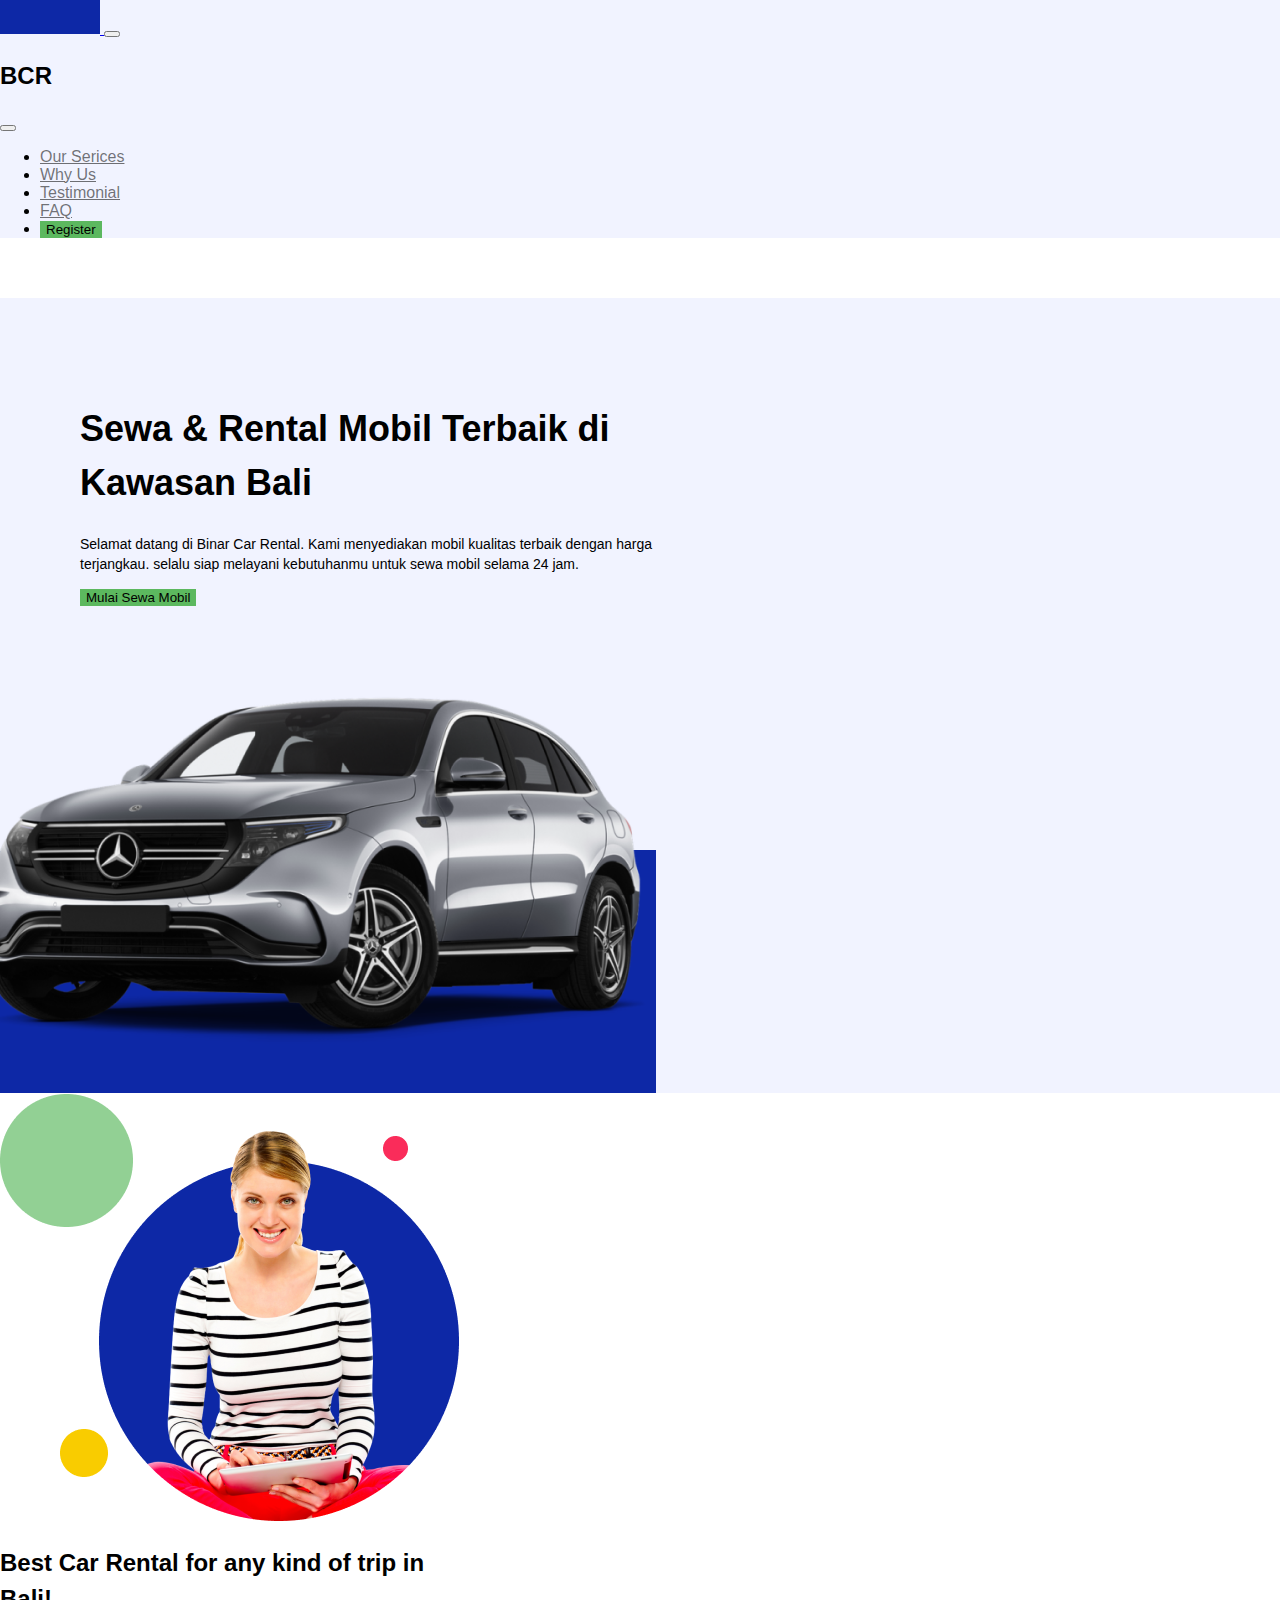
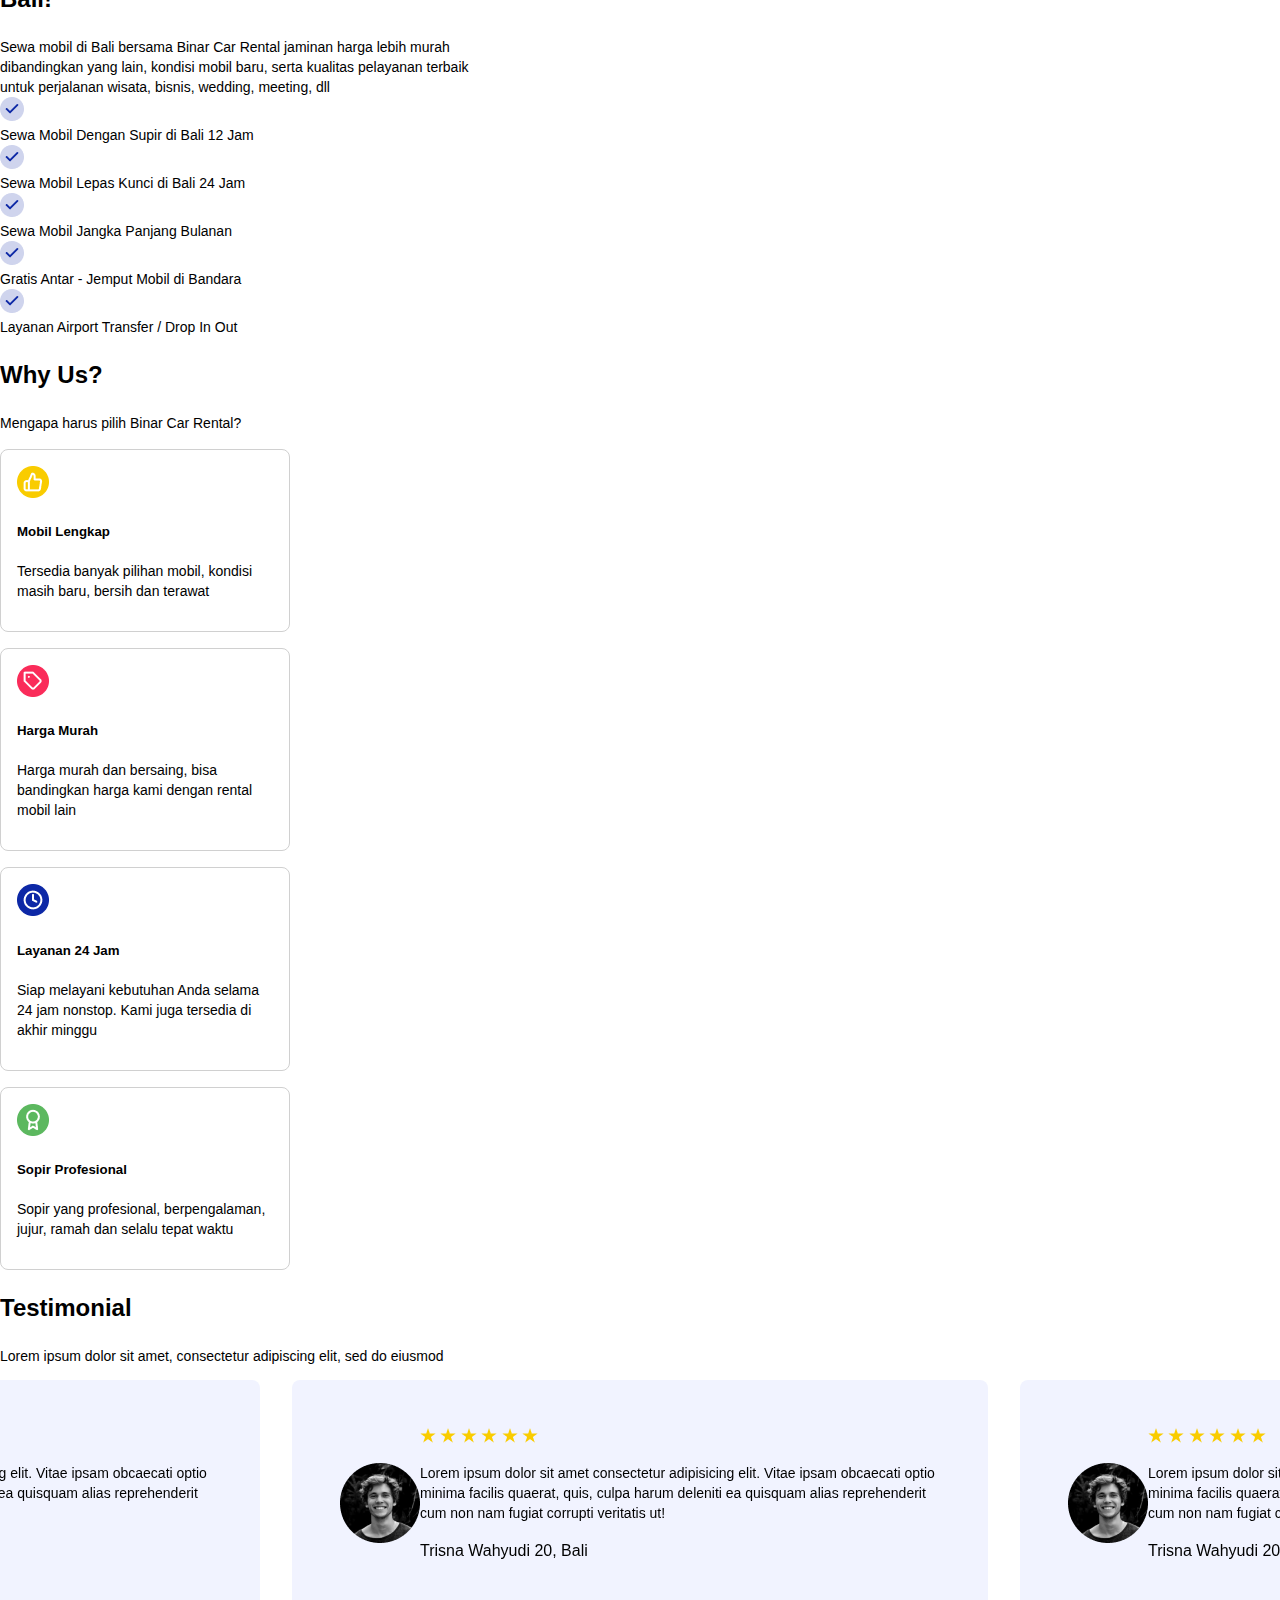
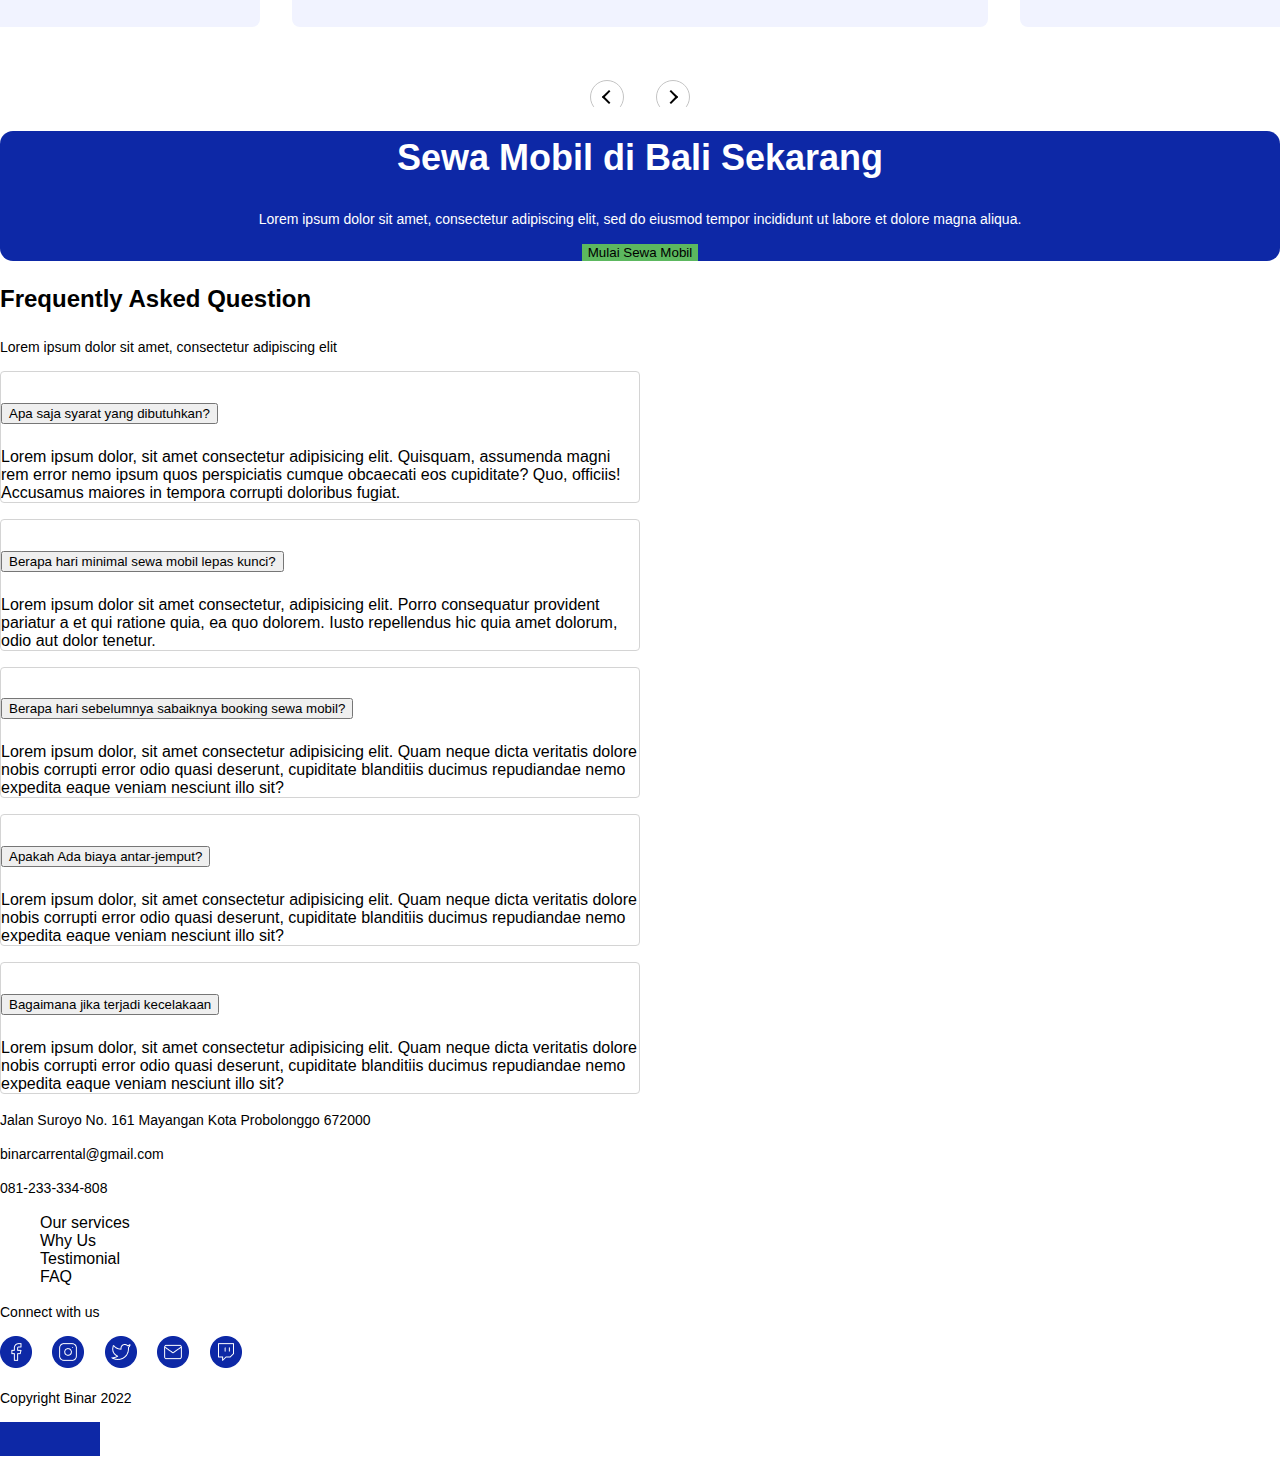
<file: index.html>
<!DOCTYPE html>
<html lang="en">
    <head>
        <meta charset="UTF-8" />
        <meta http-equiv="X-UA-Compatible" content="IE=edge" />
        <meta name="viewport" content="width=device-width, initial-scale=1.0" />
        <title>Landing Page | Binar Academy FSW</title>

        <!-- bootstrap css bundle -->
        <link href="https://cdn.jsdelivr.net/npm/bootstrap@5.2.0/dist/css/bootstrap.min.css" rel="stylesheet" integrity="sha384-gH2yIJqKdNHPEq0n4Mqa/HGKIhSkIHeL5AyhkYV8i59U5AR6csBvApHHNl/vI1Bx" crossorigin="anonymous" />

        <!-- swipper js css bundle -->
        <link rel="stylesheet" href="css/swiper-bundle.min.css" />
        <link rel="stylesheet" href="css/style.css" />
    </head>

    <body>
        <!-- navbar section -->
        <header id="home" style="background-color: #f1f3ff">
            <div class="container-md">
                <nav class="navbar navbar-expand-md navbar-light fixed-top" style="background-color: #f1f3ff">
                    <div class="container-fluid">
                        <a class="navbar-brand" href="#home"> <img src="assets/img/logo.png" alt="Company-Logo" /> </a>
                        <button class="navbar-toggler" type="button" data-bs-toggle="offcanvas" data-bs-target="#offcanvasWithBothOptions" aria-controls="navbarNav">
                            <span class="navbar-toggler-icon"></span>
                        </button>
                        <div class="collapse navbar-collapse offcanvas offcanvas-end" data-bs-scroll="true" id="offcanvasWithBothOptions" tabindex="-1" id="navbarNav">
                            <div class="offcanvas-header w-100 align-items-center">
                                <h2 class="mb-0">BCR</h2>
                                <button type="button" class="btn-close text-reset" data-bs-dismiss="offcanvas" aria-label="Close"></button>
                            </div>
                            <ul class="navbar-nav">
                                <li class="nav-item">
                                    <a class="nav-link" href="#our-services">Our Serices</a>
                                </li>
                                <li class="nav-item">
                                    <a class="nav-link" href="#why-us">Why Us</a>
                                </li>
                                <li class="nav-item">
                                    <a class="nav-link" href="#testimonial">Testimonial</a>
                                </li>
                                <li class="nav-item">
                                    <a class="nav-link" href="#faq-section">FAQ</a>
                                </li>
                                <li>
                                    <button class="btn btn-success" type="submit" id="register-button">Register</button>
                                </li>
                            </ul>
                        </div>
                    </div>
                </nav>
            </div>
        </header>
        <!-- navbar section -->

        <!-- hero section -->
        <section id="hero-section">
            <div class="d-flex flex-column flex-lg-row" style="background-color: #f1f3ff; margin-top:60px;">
                <div class="hero-desc container-md">
                    <div class="hero-desc--text">
                        <h1>Sewa & Rental Mobil Terbaik di Kawasan Bali</h1>
                        <p>Selamat datang di Binar Car Rental. Kami menyediakan mobil kualitas terbaik dengan harga terjangkau. selalu siap melayani kebutuhanmu untuk sewa mobil selama 24 jam.</p>
                        <button class="btn btn-success">Mulai Sewa Mobil</button>
                    </div>
                </div>
                <div class="hero-ills">
                    <img src="/assets/img/img_car.png" alt="Hero-Image" class="img-fluid" />
                </div>
            </div>
        </section>
        <!-- hero section -->

        <!-- Our Services section -->
        <section id="our-services">
            <div class="container-md d-flex flex-lg-row flex-column align-items-center justify-content-around mt-5">
                <div class="why-us-img">
                    <img src="/assets/img/img_service.png" alt="Why Us Illustration" class="img-fluid" />
                </div>
                <div class="why-us-text my-5">
                    <h2>Best Car Rental for any kind of trip in Bali!</h2>
                    <p>Sewa mobil di Bali bersama Binar Car Rental jaminan harga lebih murah dibandingkan yang lain, kondisi mobil baru, serta kualitas pelayanan terbaik untuk perjalanan wisata, bisnis, wedding, meeting, dll</p>

                    <div class="mt-3">
                        <div class="d-flex align-items-center mt-3">
                            <img src="/assets/img/list-style.png" alt="list check" />
                            <p>Sewa Mobil Dengan Supir di Bali 12 Jam</p>
                        </div>

                        <div class="d-flex align-items-center mt-3">
                            <img src="/assets/img/list-style.png" alt="list check" />
                            <p>Sewa Mobil Lepas Kunci di Bali 24 Jam</p>
                        </div>

                        <div class="d-flex align-items-center mt-3">
                            <img src="/assets/img/list-style.png" alt="list check" />
                            <p>Sewa Mobil Jangka Panjang Bulanan</p>
                        </div>

                        <div class="d-flex align-items-center mt-3">
                            <img src="/assets/img/list-style.png" alt="list check" />
                            <p>Gratis Antar - Jemput Mobil di Bandara</p>
                        </div>

                        <div class="d-flex align-items-center mt-3">
                            <img src="/assets/img/list-style.png" alt="list check" />
                            <p>Layanan Airport Transfer / Drop In Out</p>
                        </div>
                    </div>
                </div>
            </div>
        </section>
        <!-- Our Services section -->

        <!-- Why Us section -->
        <section id="why-us">
            <div class="container-md my-5">
                <div class="contianer -md why-us--header">
                    <h2>Why Us?</h2>
                    <p>Mengapa harus pilih Binar Car Rental?</p>
                </div>
                <div class="cards-container d-flex flex-column flex-lg-row align-items-center justify-content-between">
                    <!-- cards -->
                    <div class="mycard">
                        <div class="card-body">
                            <img src="/assets/img/icons/icon_complete.png" alt="thumb-up-icon" class="mb-3" />
                            <h5 class="card-title mb-3 text-bold">Mobil Lengkap</h5>
                            <p class="card-text">Tersedia banyak pilihan mobil, kondisi masih baru, bersih dan terawat</p>
                        </div>
                    </div>
                    <!-- cards -->
                    <div class="mycard">
                        <div class="card-body">
                            <img src="/assets/img/icons/icon_price.png" alt="price-icon" class="mb-3" />
                            <h5 class="card-title mb-3 text-bold">Harga Murah</h5>
                            <p class="card-text">Harga murah dan bersaing, bisa bandingkan harga kami dengan rental mobil lain</p>
                        </div>
                    </div>
                    <!-- cards -->
                    <div class="mycard">
                        <div class="card-body">
                            <img src="/assets/img/icons/icon_24hrs.png" alt="time-icon" class="mb-3" />
                            <h5 class="card-title mb-3 text-bold">Layanan 24 Jam</h5>
                            <p class="card-text">Siap melayani kebutuhan Anda selama 24 jam nonstop. Kami juga tersedia di akhir minggu</p>
                        </div>
                    </div>
                    <!-- cards -->
                    <div class="mycard">
                        <div class="card-body">
                            <img src="/assets/img/icons/icon_professional.png" alt="profesional-icon" class="mb-3" />
                            <h5 class="card-title mb-3 text-bold">Sopir Profesional</h5>
                            <p class="card-text">Sopir yang profesional, berpengalaman, jujur, ramah dan selalu tepat waktu</p>
                        </div>
                    </div>
                </div>
            </div>
        </section>
        <!-- Why Us section -->

        <!-- Testimonial -->
        <section id="testimonial">
            <div class="testimonial-header text-center">
                <h2>Testimonial</h2>
                <p>Lorem ipsum dolor sit amet, consectetur adipiscing elit, sed do eiusmod</p>
            </div>
            <div class="carousel-container swiper">
                <div class="carouse-content">
                    <div class="card-wrapper swiper-wrapper">
                        <div class="carousel-card swiper-slide">
                            <div class="carousel-image">
                                <img src="/assets/img/testimoni_foto1.png" alt="testimonial user image" />
                            </div>
                            <div class="carousel-text ms-5">
                                <div class="rating-stars">
                                    <img src="/assets/img/Star.png" alt="Rating stars" />
                                    <img src="/assets/img/Star.png" alt="Rating stars" />
                                    <img src="/assets/img/Star.png" alt="Rating stars" />
                                    <img src="/assets/img/Star.png" alt="Rating stars" />
                                    <img src="/assets/img/Star.png" alt="Rating stars" />
                                    <img src="/assets/img/Star.png" alt="Rating stars" />
                                </div>
                                <div class="carousel-desc">
                                    <p>
                                        Lorem ipsum dolor sit amet consectetur adipisicing elit. Vitae ipsam obcaecati optio minima facilis quaerat, quis, culpa harum deleniti ea quisquam alias reprehenderit cum non nam fugiat corrupti
                                        veritatis ut!
                                    </p>
                                    <h3 class="username">Trisna Wahyudi 20, Bali</h3>
                                </div>
                            </div>
                        </div>
                        <div class="carousel-card swiper-slide">
                            <div class="carousel-image">
                                <img src="/assets/img/testimoni_foto1.png" alt="testimonial user image" />
                            </div>
                            <div class="carousel-text ms-5">
                                <div class="rating-stars">
                                    <img src="/assets/img/Star.png" alt="Rating stars" />
                                    <img src="/assets/img/Star.png" alt="Rating stars" />
                                    <img src="/assets/img/Star.png" alt="Rating stars" />
                                    <img src="/assets/img/Star.png" alt="Rating stars" />
                                    <img src="/assets/img/Star.png" alt="Rating stars" />
                                    <img src="/assets/img/Star.png" alt="Rating stars" />
                                </div>
                                <div class="carousel-desc">
                                    <p>
                                        Lorem ipsum dolor sit amet consectetur adipisicing elit. Vitae ipsam obcaecati optio minima facilis quaerat, quis, culpa harum deleniti ea quisquam alias reprehenderit cum non nam fugiat corrupti
                                        veritatis ut!
                                    </p>
                                    <h3 class="username">Trisna Wahyudi 20, Bali</h3>
                                </div>
                            </div>
                        </div>
                        <div class="carousel-card swiper-slide">
                            <div class="carousel-image">
                                <img src="/assets/img/testimoni_foto1.png" alt="testimonial user image" />
                            </div>
                            <div class="carousel-text ms-5">
                                <div class="rating-stars">
                                    <img src="/assets/img/Star.png" alt="Rating stars" />
                                    <img src="/assets/img/Star.png" alt="Rating stars" />
                                    <img src="/assets/img/Star.png" alt="Rating stars" />
                                    <img src="/assets/img/Star.png" alt="Rating stars" />
                                    <img src="/assets/img/Star.png" alt="Rating stars" />
                                    <img src="/assets/img/Star.png" alt="Rating stars" />
                                </div>
                                <div class="carousel-desc">
                                    <p>
                                        Lorem ipsum dolor sit amet consectetur adipisicing elit. Vitae ipsam obcaecati optio minima facilis quaerat, quis, culpa harum deleniti ea quisquam alias reprehenderit cum non nam fugiat corrupti
                                        veritatis ut!
                                    </p>
                                    <h3 class="username">Trisna Wahyudi 20, Bali</h3>
                                </div>
                            </div>
                        </div>
                        <div class="carousel-card swiper-slide">
                            <div class="carousel-image">
                                <img src="/assets/img/testimoni_foto1.png" alt="testimonial user image" />
                            </div>
                            <div class="carousel-text ms-5">
                                <div class="rating-stars">
                                    <img src="/assets/img/Star.png" alt="Rating stars" />
                                    <img src="/assets/img/Star.png" alt="Rating stars" />
                                    <img src="/assets/img/Star.png" alt="Rating stars" />
                                    <img src="/assets/img/Star.png" alt="Rating stars" />
                                    <img src="/assets/img/Star.png" alt="Rating stars" />
                                    <img src="/assets/img/Star.png" alt="Rating stars" />
                                </div>
                                <div class="carousel-desc">
                                    <p>
                                        Lorem ipsum dolor sit amet consectetur adipisicing elit. Vitae ipsam obcaecati optio minima facilis quaerat, quis, culpa harum deleniti ea quisquam alias reprehenderit cum non nam fugiat corrupti
                                        veritatis ut!
                                    </p>
                                    <h3 class="username">Trisna Wahyudi 20, Bali</h3>
                                </div>
                            </div>
                        </div>
                        <div class="carousel-card swiper-slide">
                            <div class="carousel-image">
                                <img src="/assets/img/testimoni_foto1.png" alt="testimonial user image" />
                            </div>
                            <div class="carousel-text ms-5">
                                <div class="rating-stars">
                                    <img src="/assets/img/Star.png" alt="Rating stars" />
                                    <img src="/assets/img/Star.png" alt="Rating stars" />
                                    <img src="/assets/img/Star.png" alt="Rating stars" />
                                    <img src="/assets/img/Star.png" alt="Rating stars" />
                                    <img src="/assets/img/Star.png" alt="Rating stars" />
                                    <img src="/assets/img/Star.png" alt="Rating stars" />
                                </div>
                                <div class="carousel-desc">
                                    <p>
                                        Lorem ipsum dolor sit amet consectetur adipisicing elit. Vitae ipsam obcaecati optio minima facilis quaerat, quis, culpa harum deleniti ea quisquam alias reprehenderit cum non nam fugiat corrupti
                                        veritatis ut!
                                    </p>
                                    <h3 class="username">Trisna Wahyudi 20, Bali</h3>
                                </div>
                            </div>
                        </div>
                        <div class="carousel-card swiper-slide">
                            <div class="carousel-image">
                                <img src="/assets/img/testimoni_foto1.png" alt="testimonial user image" />
                            </div>
                            <div class="carousel-text ms-5">
                                <div class="rating-stars">
                                    <img src="/assets/img/Star.png" alt="Rating stars" />
                                    <img src="/assets/img/Star.png" alt="Rating stars" />
                                    <img src="/assets/img/Star.png" alt="Rating stars" />
                                    <img src="/assets/img/Star.png" alt="Rating stars" />
                                    <img src="/assets/img/Star.png" alt="Rating stars" />
                                    <img src="/assets/img/Star.png" alt="Rating stars" />
                                </div>
                                <div class="carousel-desc">
                                    <p>
                                        Lorem ipsum dolor sit amet consectetur adipisicing elit. Vitae ipsam obcaecati optio minima facilis quaerat, quis, culpa harum deleniti ea quisquam alias reprehenderit cum non nam fugiat corrupti
                                        veritatis ut!
                                    </p>
                                    <h3 class="username">Trisna Wahyudi 20, Bali</h3>
                                </div>
                            </div>
                        </div>
                        <div class="carousel-card swiper-slide">
                            <div class="carousel-image">
                                <img src="/assets/img/testimoni_foto1.png" alt="testimonial user image" />
                            </div>
                            <div class="carousel-text ms-5">
                                <div class="rating-stars">
                                    <img src="/assets/img/Star.png" alt="Rating stars" />
                                    <img src="/assets/img/Star.png" alt="Rating stars" />
                                    <img src="/assets/img/Star.png" alt="Rating stars" />
                                    <img src="/assets/img/Star.png" alt="Rating stars" />
                                    <img src="/assets/img/Star.png" alt="Rating stars" />
                                    <img src="/assets/img/Star.png" alt="Rating stars" />
                                </div>
                                <div class="carousel-desc">
                                    <p>
                                        Lorem ipsum dolor sit amet consectetur adipisicing elit. Vitae ipsam obcaecati optio minima facilis quaerat, quis, culpa harum deleniti ea quisquam alias reprehenderit cum non nam fugiat corrupti
                                        veritatis ut!
                                    </p>
                                    <h3 class="username">Trisna Wahyudi 20, Bali</h3>
                                </div>
                            </div>
                        </div>
                        <div class="carousel-card swiper-slide">
                            <div class="carousel-image">
                                <img src="/assets/img/testimoni_foto1.png" alt="testimonial user image" />
                            </div>
                            <div class="carousel-text ms-5">
                                <div class="rating-stars">
                                    <img src="/assets/img/Star.png" alt="Rating stars" />
                                    <img src="/assets/img/Star.png" alt="Rating stars" />
                                    <img src="/assets/img/Star.png" alt="Rating stars" />
                                    <img src="/assets/img/Star.png" alt="Rating stars" />
                                    <img src="/assets/img/Star.png" alt="Rating stars" />
                                    <img src="/assets/img/Star.png" alt="Rating stars" />
                                </div>
                                <div class="carousel-desc">
                                    <p>
                                        Lorem ipsum dolor sit amet consectetur adipisicing elit. Vitae ipsam obcaecati optio minima facilis quaerat, quis, culpa harum deleniti ea quisquam alias reprehenderit cum non nam fugiat corrupti
                                        veritatis ut!
                                    </p>
                                    <h3 class="username">Trisna Wahyudi 20, Bali</h3>
                                </div>
                            </div>
                        </div>
                        <div class="carousel-card swiper-slide">
                            <div class="carousel-image">
                                <img src="/assets/img/testimoni_foto1.png" alt="testimonial user image" />
                            </div>
                            <div class="carousel-text ms-5">
                                <div class="rating-stars">
                                    <img src="/assets/img/Star.png" alt="Rating stars" />
                                    <img src="/assets/img/Star.png" alt="Rating stars" />
                                    <img src="/assets/img/Star.png" alt="Rating stars" />
                                    <img src="/assets/img/Star.png" alt="Rating stars" />
                                    <img src="/assets/img/Star.png" alt="Rating stars" />
                                    <img src="/assets/img/Star.png" alt="Rating stars" />
                                </div>
                                <div class="carousel-desc">
                                    <p>
                                        Lorem ipsum dolor sit amet consectetur adipisicing elit. Vitae ipsam obcaecati optio minima facilis quaerat, quis, culpa harum deleniti ea quisquam alias reprehenderit cum non nam fugiat corrupti
                                        veritatis ut!
                                    </p>
                                    <h3 class="username">Trisna Wahyudi 20, Bali</h3>
                                </div>
                            </div>
                        </div>
                        <div class="carousel-card swiper-slide">
                            <div class="carousel-image">
                                <img src="/assets/img/testimoni_foto1.png" alt="testimonial user image" />
                            </div>
                            <div class="carousel-text ms-5">
                                <div class="rating-stars">
                                    <img src="/assets/img/Star.png" alt="Rating stars" />
                                    <img src="/assets/img/Star.png" alt="Rating stars" />
                                    <img src="/assets/img/Star.png" alt="Rating stars" />
                                    <img src="/assets/img/Star.png" alt="Rating stars" />
                                    <img src="/assets/img/Star.png" alt="Rating stars" />
                                    <img src="/assets/img/Star.png" alt="Rating stars" />
                                </div>
                                <div class="carousel-desc">
                                    <p>
                                        Lorem ipsum dolor sit amet consectetur adipisicing elit. Vitae ipsam obcaecati optio minima facilis quaerat, quis, culpa harum deleniti ea quisquam alias reprehenderit cum non nam fugiat corrupti
                                        veritatis ut!
                                    </p>
                                    <h3 class="username">Trisna Wahyudi 20, Bali</h3>
                                </div>
                            </div>
                        </div>
                    </div>
                    <div class="carousel-button">
                        <div class="swiper-button-prev carousel-button-content">
                            <span class="next"></span>
                        </div>
                        <div class="swiper-button-next carousel-button-content">
                            <span class="prev"></span>
                        </div>
                    </div>
                </div>
            </div>
        </section>
        <!-- Testimonial -->

        <!-- banner  -->
        <section>
            <div class="container-md cta-banner p-5 my-5">
                <h1>Sewa Mobil di Bali Sekarang</h1>
                <p>Lorem ipsum dolor sit amet, consectetur adipiscing elit, sed do eiusmod tempor incididunt ut labore et dolore magna aliqua.</p>
                <button class="btn btn-success">Mulai Sewa Mobil</button>
            </div>
        </section>
        <!-- banner  -->

        <!-- FAQ -->
        <section id="faq-section">
            <div class="container-md d-flex flex-column flex-lg-row faq-container justify-content-between">
                <div class="header">
                    <h2>Frequently Asked Question</h2>
                    <p>Lorem ipsum dolor sit amet, consectetur adipiscing elit</p>
                </div>
                <!-- accordion -->
                <div class="accordion" id="accordionExample">
                    <div class="accordion-item">
                        <h2 class="accordion-header" id="headingOne">
                            <button class="accordion-button collapsed" type="button" data-bs-toggle="collapse" data-bs-target="#collapseOne" aria-expanded="true" aria-controls="collapseOne">Apa saja syarat yang dibutuhkan?</button>
                        </h2>
                        <div id="collapseOne" class="accordion-collapse collapse" aria-labelledby="headingOne" data-bs-parent="#accordionExample">
                            <div class="accordion-body">
                                Lorem ipsum dolor, sit amet consectetur adipisicing elit. Quisquam, assumenda magni rem error nemo ipsum quos perspiciatis cumque obcaecati eos cupiditate? Quo, officiis! Accusamus maiores in tempora corrupti
                                doloribus fugiat.
                            </div>
                        </div>
                    </div>
                    <div class="accordion-item">
                        <h2 class="accordion-header" id="headingTwo">
                            <button class="accordion-button collapsed" type="button" data-bs-toggle="collapse" data-bs-target="#collapseTwo" aria-expanded="false" aria-controls="collapseTwo">
                                Berapa hari minimal sewa mobil lepas kunci?
                            </button>
                        </h2>
                        <div id="collapseTwo" class="accordion-collapse collapse" aria-labelledby="headingTwo" data-bs-parent="#accordionExample">
                            <div class="accordion-body">
                                Lorem ipsum dolor sit amet consectetur, adipisicing elit. Porro consequatur provident pariatur a et qui ratione quia, ea quo dolorem. Iusto repellendus hic quia amet dolorum, odio aut dolor tenetur.
                            </div>
                        </div>
                    </div>
                    <div class="accordion-item">
                        <h2 class="accordion-header" id="headingThree">
                            <button class="accordion-button collapsed" type="button" data-bs-toggle="collapse" data-bs-target="#collapseThree" aria-expanded="false" aria-controls="collapseThree">
                                Berapa hari sebelumnya sabaiknya booking sewa mobil?
                            </button>
                        </h2>
                        <div id="collapseThree" class="accordion-collapse collapse" aria-labelledby="headingThree" data-bs-parent="#accordionExample">
                            <div class="accordion-body">
                                Lorem ipsum dolor, sit amet consectetur adipisicing elit. Quam neque dicta veritatis dolore nobis corrupti error odio quasi deserunt, cupiditate blanditiis ducimus repudiandae nemo expedita eaque veniam
                                nesciunt illo sit?
                            </div>
                        </div>
                    </div>
                    <div class="accordion-item">
                        <h2 class="accordion-header" id="headingFour">
                            <button class="accordion-button collapsed" type="button" data-bs-toggle="collapse" data-bs-target="#collapseFour" aria-expanded="false" aria-controls="collapseFour">Apakah Ada biaya antar-jemput?</button>
                        </h2>
                        <div id="collapseFour" class="accordion-collapse collapse" aria-labelledby="headingFour" data-bs-parent="#accordionExample">
                            <div class="accordion-body">
                                Lorem ipsum dolor, sit amet consectetur adipisicing elit. Quam neque dicta veritatis dolore nobis corrupti error odio quasi deserunt, cupiditate blanditiis ducimus repudiandae nemo expedita eaque veniam
                                nesciunt illo sit?
                            </div>
                        </div>
                    </div>
                    <div class="accordion-item">
                        <h2 class="accordion-header" id="headingFive">
                            <button class="accordion-button collapsed" type="button" data-bs-toggle="collapse" data-bs-target="#collapseFive" aria-expanded="false" aria-controls="collapseFive">Bagaimana jika terjadi kecelakaan</button>
                        </h2>
                        <div id="collapseFive" class="accordion-collapse collapse" aria-labelledby="headingFive" data-bs-parent="#accordionExample">
                            <div class="accordion-body">
                                Lorem ipsum dolor, sit amet consectetur adipisicing elit. Quam neque dicta veritatis dolore nobis corrupti error odio quasi deserunt, cupiditate blanditiis ducimus repudiandae nemo expedita eaque veniam
                                nesciunt illo sit?
                            </div>
                        </div>
                    </div>
                </div>
                <!-- accordion -->
            </div>
        </section>
        <!-- FAQ -->

        <footer>
            <div class="container-md d-flex flex-column flex-lg-row justify-content-between mt-5 mb-3 footer-container">
                <div class="address footer-child">
                    <p>Jalan Suroyo No. 161 Mayangan Kota Probolonggo 672000</p>
                    <p>binarcarrental@gmail.com</p>
                    <p>081-233-334-808</p>
                </div>

                <div class="navigation d-flex flex-column footer-child">
                    <ul>
                        <li><a href="#our-services"> Our services</a></li>
                        <li><a href="#why-us">Why Us </a></li>
                        <li><a href="#testimonial">Testimonial </a></li>
                        <li><a href="#faq-section">FAQ </a></li>
                    </ul>
                </div>

                <div class="sosmed footer-child">
                    <p>Connect with us</p>
                    <div class="icon-container d-flex">
                        <img class="sosmed-icon" src="/assets/img/icons/icon_facebook.png" alt="facebook-icon" />
                        <img class="sosmed-icon" src="/assets/img/icons/icon_instagram.png" alt="instagram-icon" />
                        <img class="sosmed-icon" src="/assets/img/icons/icon_twitter.png" alt="twitter-icon" />
                        <img class="sosmed-icon" src="/assets/img/icons/icon_mail.png" alt="mail-icon" />
                        <img class="sosmed-icon" src="/assets/img/icons/icon_twitch.png" alt="twictch-icon" />
                    </div>
                </div>

                <div class="copyright footer-child">
                    <p>Copyright Binar 2022</p>
                    <a href="#home">
                        <img src="/assets/img/logo.png" alt="Company-Logo" />
                    </a>
                </div>
            </div>
        </footer>

        <!-- bootsstrap js bundle -->
        <script src="https://cdn.jsdelivr.net/npm/bootstrap@5.2.0/dist/js/bootstrap.bundle.min.js" integrity="sha384-A3rJD856KowSb7dwlZdYEkO39Gagi7vIsF0jrRAoQmDKKtQBHUuLZ9AsSv4jD4Xa" crossorigin="anonymous"></script>
    </body>
    <!-- swiper js bundle -->
    <script src="js/swiper-bundle.min.js"></script>
    <script src="js/script.js" type="text/javascript"></script>
</html>
</file>
<file: css/style.css>
:root {
    scroll-behavior: smooth;
    scroll-padding-top: 60px;
}

body {
    font-family: Helvetica, sans-serif;
    margin: 0;
    padding: 0;
}

h1 {
    font-size: 36px;
    font-weight: 700;
    line-height: 54px;
}

h2 {
    font-size: 24px;
    font-weight: 700;
    line-height: 36px;
}

h3 {
    font-size: 16px;
    font-weight: 700;
    line-height: 24px;
}

p {
    font-size: 14px;
    font-weight: 400;
    line-height: 20px;
}

.btn-success {
    background-color: #5cb85f;
    border: none;
}

.nav-item {
    margin-right: 1em;
}

.nav-link {
    color: rgba(0, 0, 0, 0.55);
}

.nav-link:hover {
    color: rgba(0, 0, 0, 1);
}

.navbar-collapse {
    align-items: flex-end;
}

.why-us-text {
    max-width: 30rem;
}

.why-us-text p {
    margin: 0;
}

.why-us-text img {
    width: 24px;
    height: 24px;
    margin-right: 1rem;
}

.mycard {
    width: 16rem;
    border: solid 1px #d0d0d0;
    border-radius: 8px;
    margin-top: 1rem;
    padding: 1rem;
}

.card-title {
    font-weight: 700;
}

.carousel-image {
    width: 80px;
    height: 80px;
}

.username {
    font-size: 14;
    font-weight: 400;
}

.cta-banner {
    text-align: center;
    color: #fff;
    background-color: #0d28a6;
    border-radius: 13px;
}

.accordion-item {
    margin-bottom: 1rem;
    border: 1px solid #d4d4d4;
    border-radius: 4px;
}

.navigation li {
    list-style: none;
}

.navigation li a {
    text-decoration: none;
    color: #000;
}

.navigation a:hover {
    font-weight: 700;
    transition: 0.5s;
}

.sosmed-icon {
    margin-right: 16px;
}

.footer {
    background-color: #f1f3ff;
}

.footer-child {
    margin: 1rem 0;
}

.hero-desc {
    display: flex;
    flex-direction: column;

    /* padding: 5rem; */
    text-align: left;

    align-items: center;
    justify-content: center;
}

.hero-desc button {
    width: fit-content;
}

.hero-ills {
    display: flex;

    align-items: flex-end;
    justify-content: flex-end;

    width: 100%;
    height: 100%;

    margin-top: auto;
    margin-left: 1rem;
}

.nav-item .active {
    color: #5cb85f;
    font-weight: 700;
}

/* carousel styling */

.carouse-content {
    display: flex;
    align-items: center;
    justify-content: center;
}

.carousel-card {
    display: flex;
    align-items: center;
    justify-content: center;

    background-color: #f1f3ff;

    padding: 3rem;
    margin: 0 16px;

    max-width: 600px;
    border-radius: 8px;
}

.carousel-container {
    padding-bottom: 5rem;
}

.rating-stars {
    margin-bottom: 1rem;
}

.carousel-button {
    position: absolute;
    z-index: 10;
    top: 300px;
}

.carousel-button-content {
    border: 1px solid #c4c4c4;
    width: 32px;
    height: 32px;
    /* padding: 1rem; */
    border-radius: 50%;

    align-items: center;
    justify-content: center;
    /* background-color: #5cb85f; */
}

.carousel-button-content::after {
    content: none;
}

.carousel-button-content:hover {
    background-color: #5cb85f;
    border: none;
    transition: all 0.5s ease-out;
}

.carousel-button-content span.next,
.carousel-button-content span.prev {
    border: 2px solid #000;
    width: 8px;
    height: 8px;

    border-top: none;
    border-left: none;

    transform: translateX(2px) rotate(135deg);
}

.carousel-button-content:hover span {
    border: 2px solid #fff;
    border-top: none;
    border-left: none;
    transition: all 0.5s ease-out;
}

.swiper-button-prev {
    left: auto;
    right: 50% !important;
    margin: 0 1rem;
}

.swiper-button-next {
    left: 50% !important;
    right: auto;
    margin: 0 1rem;
    transform: rotate(180deg);
}

@media screen and (max-width: 768px) {
    .navbar-collapse {
        align-items: flex-start;
    }

    .navbar-collapse ul {
        margin-left: 1rem;
    }

    .offcanvas {
        max-width: 50%;
    }

    .mycard {
        width: 100% !important;
    }

    #faq-section .faq-container {
        align-items: center;
    }

    .footer-child ul {
        padding: 0px !important;
    }

    .carousel-card {
        flex-direction: column;
    }

    .carousel-text {
        display: flex;
        flex-direction: column;
        align-items: center;
        justify-content: center;
        margin: 0 !important;
    }

    .carousel-image {
        margin: 1rem;
    }

    .carousel-container {
        padding-bottom: 6.5rem;
    }

    .carousel-button {
        position: absolute;
        z-index: 10;
        top: 425px;
    }

    .accordion {
        max-width: 100%;
        width: 100%;
    }
}

@media screen and (min-width: 990px) {
    .hero-desc {
        padding: 5rem;
        max-width: 50%;
    }

    .accordion {
        max-width: 50%;
        width: 50%;
    }

    .hero-ills {
        max-width: 50%;
    }
}
</file>
